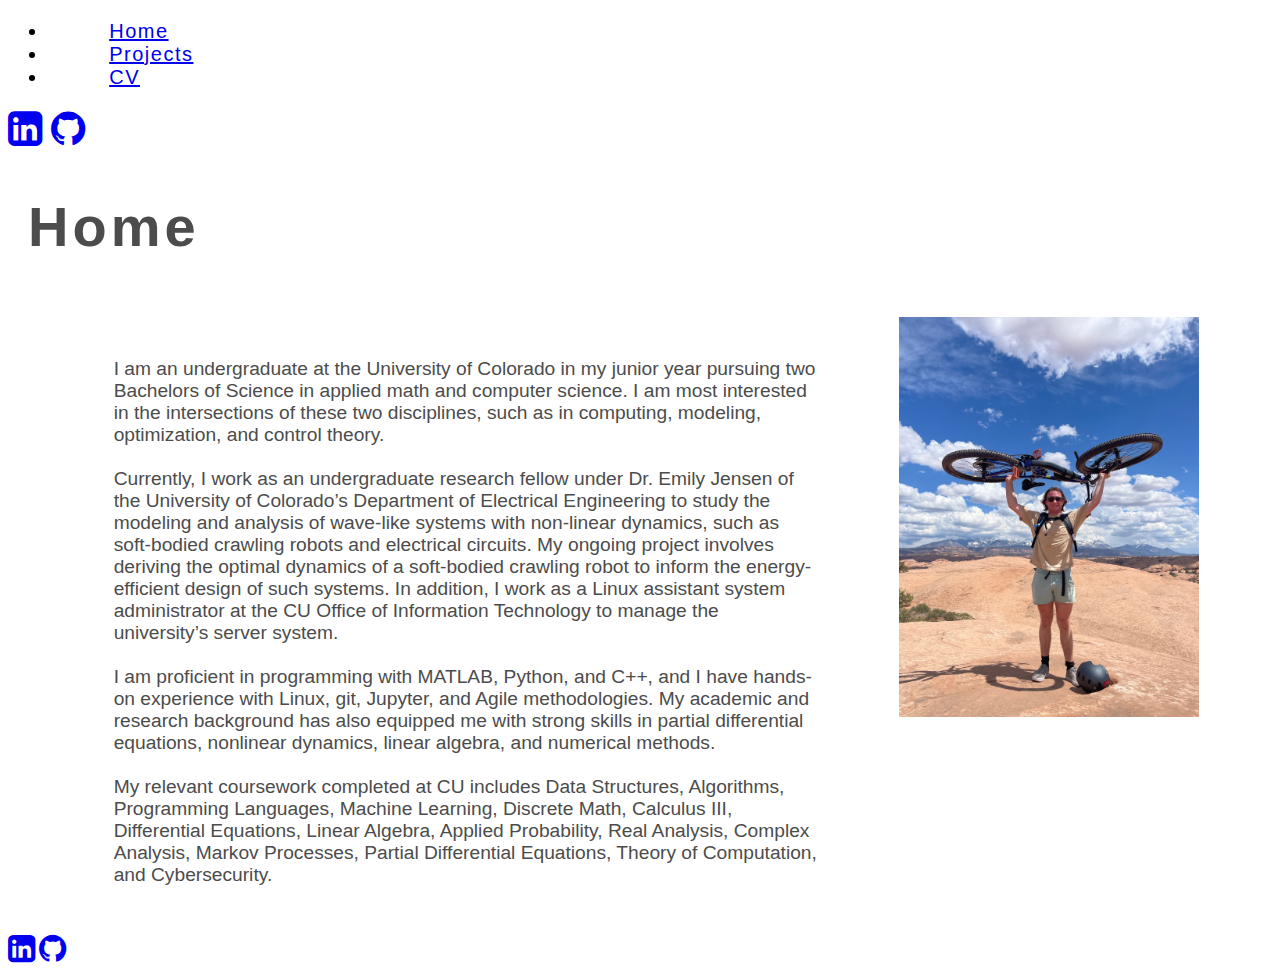
<file: index.html>
<!DOCTYPE html>
<html>
  <head>
    <meta charset="utf-8">
    <meta name="viewport" content="width=device-width, initial-scale=1">
    <title>Andrew Gusty - Home</title>
    <link href="https://cdn.jsdelivr.net/npm/bootstrap@5.2.3/dist/css/bootstrap.min.css" rel="stylesheet" integrity="sha384-rbsA2VBKQhggwzxH7pPCaAqO46MgnOM80zW1RWuH61DGLwZJEdK2Kadq2F9CUG65" crossorigin="anonymous">
    <link rel="stylesheet" href="https://cdnjs.cloudflare.com/ajax/libs/font-awesome/4.7.0/css/font-awesome.min.css">
    <link href="resources/css/default.css" rel="stylesheet">
    <link href="resources/css/index.css" rel="stylesheet">
    <link href="https://fonts.googleapis.com/css2?family=Oswald:wght@200..700&display=swap" rel="stylesheet">
  </head>
  <body>
    <nav class="navbar navbar-expand-lg navbar-dark bg-dark">
      <div class="container-fluid" style="font-size: 125%;">
        <div class="collapse navbar-collapse" id="navbarSupportedContent">
          <ul class="navbar-nav me-auto mb-2 mb-lg-0">
            <li class="nav-item">
              <a class="nav-link" href="index.html">Home</a>
            </li>
            <li class="nav-item">
              <a class="nav-link" href="projects.html">Projects</a>
            </li>
            <li class="nav-item">
              <a class="nav-link" href="resume.html">CV</a>
            </li>
          </ul>
          <form class="d-flex" role="search">
            <!-- Linkedin -->
            <a class="btn btn-dark btn-floating m-1" href="https://www.linkedin.com/in/andrew-gusty-555b14238/" role="button">
              <i class="fa fa-linkedin-square fa-2x"></i></a>
      
            <!-- Github -->
            <a class="btn btn-dark btn-floating m-1" href="https://github.com/JGAndrew2022" role="button"
              ><i class="fa fa-github fa-2x"></i></a>
          </form>
        </div>
      </div>
    </nav>
    <div class="text-center home-div">
      <h1 class="home-div">Home</h1>
    </div>
    <div class="custom_container">
      <div class="text">
        <p>I am an undergraduate at the University of Colorado in my junior year pursuing two Bachelors of Science in applied math and computer science. I am most interested in the intersections of these two disciplines, such as in computing, modeling, optimization, and control theory. <br />
        <br />Currently, I work as an undergraduate research fellow under Dr. Emily Jensen of the University of Colorado’s Department of Electrical Engineering to study the modeling and analysis of wave-like systems with non-linear dynamics, such as soft-bodied crawling robots and electrical circuits. My ongoing project involves deriving the optimal dynamics of a soft-bodied crawling robot to inform the energy-efficient design of such systems. In addition, I work as a Linux assistant system administrator at the CU Office of Information Technology to manage the university’s server system.  
          <br />
          <br />I am proficient in programming with MATLAB, Python, and C++, and I have hands-on experience with Linux, git, Jupyter, and Agile methodologies. My academic and research background has also equipped me with strong skills in partial differential equations, nonlinear dynamics, linear algebra, and numerical methods. 
          <br />
          <br />My relevant coursework completed at CU includes Data Structures, Algorithms, Programming Languages, Machine Learning, Discrete Math, Calculus III, Differential Equations, Linear Algebra, Applied Probability, Real Analysis, Complex Analysis, Markov Processes, Partial Differential Equations, Theory of Computation, and Cybersecurity. 
          </p>
      </div>
      <div class="image"><img src="resources/img/Andy23.jpg" class="me_img"/></div>
    </div>

    <footer class="bg-light text-center text-white">
      <div class="container" style="padding-top: 10px; padding-bottom: 5px;">
        <section class="mb-4">
          <!-- Linkedin -->
          <a class="btn btn-dark btn-floating m-1" href="https://www.linkedin.com/in/andrew-gusty-555b14238/" role="button">
            <i class="fa fa-linkedin-square fa-2x"></i></a>
    
          <!-- Github -->
          <a class="btn btn-dark btn-floating m-1" href="https://github.com/JGAndrew2022" role="button"
            ><i class="fa fa-github fa-2x"></i
          ></a>
        </section>
      </div>
    </footer>
  </body>
</html>
</file>
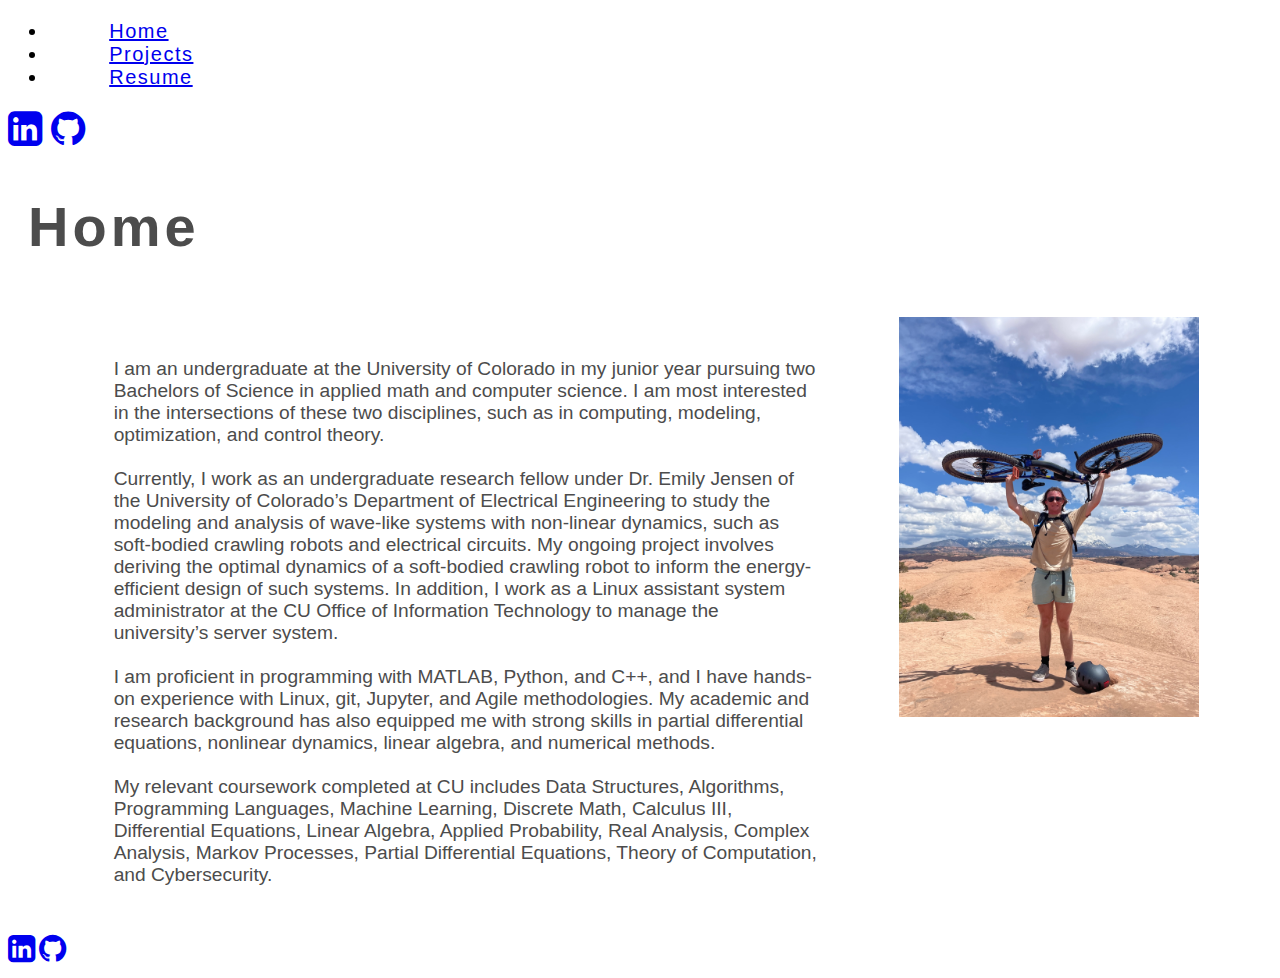
<file: src/index.html>
<!DOCTYPE html>
<html>
  <head>
    <meta charset="utf-8">
    <meta name="viewport" content="width=device-width, initial-scale=1">
    <title>Andrew Gusty - Home</title>
    <link href="https://cdn.jsdelivr.net/npm/bootstrap@5.2.3/dist/css/bootstrap.min.css" rel="stylesheet" integrity="sha384-rbsA2VBKQhggwzxH7pPCaAqO46MgnOM80zW1RWuH61DGLwZJEdK2Kadq2F9CUG65" crossorigin="anonymous">
    <link rel="stylesheet" href="https://cdnjs.cloudflare.com/ajax/libs/font-awesome/4.7.0/css/font-awesome.min.css">
    <link href="../resources/css/default.css" rel="stylesheet">
    <link href="../resources/css/index.css" rel="stylesheet">
    <link href="https://fonts.googleapis.com/css2?family=Oswald:wght@200..700&display=swap" rel="stylesheet">
  </head>
  <body>
    <nav class="navbar navbar-expand-lg navbar-dark bg-dark">
      <div class="container-fluid" style="font-size: 125%;">
        <div class="collapse navbar-collapse" id="navbarSupportedContent">
          <ul class="navbar-nav me-auto mb-2 mb-lg-0">
            <li class="nav-item">
              <a class="nav-link" href="index.html">Home</a>
            </li>
            <li class="nav-item">
              <a class="nav-link" href="projects.html">Projects</a>
            </li>
            <li class="nav-item">
              <a class="nav-link" href="resume.html">Resume</a>
            </li>
          </ul>
          <form class="d-flex" role="search">
            <!-- Linkedin -->
            <a class="btn btn-dark btn-floating m-1" href="https://www.linkedin.com/in/andrew-gusty-555b14238/" role="button">
              <i class="fa fa-linkedin-square fa-2x"></i></a>
      
            <!-- Github -->
            <a class="btn btn-dark btn-floating m-1" href="https://github.com/JGAndrew2022" role="button"
              ><i class="fa fa-github fa-2x"></i></a>
          </form>
        </div>
      </div>
    </nav>
    <div class="text-center home-div">
      <h1 class="home-div">Home</h1>
    </div>
    <div class="custom_container">
      <div class="text">
        <p>I am an undergraduate at the University of Colorado in my junior year pursuing two Bachelors of Science in applied math and computer science. I am most interested in the intersections of these two disciplines, such as in computing, modeling, optimization, and control theory. <br />
        <br />Currently, I work as an undergraduate research fellow under Dr. Emily Jensen of the University of Colorado’s Department of Electrical Engineering to study the modeling and analysis of wave-like systems with non-linear dynamics, such as soft-bodied crawling robots and electrical circuits. My ongoing project involves deriving the optimal dynamics of a soft-bodied crawling robot to inform the energy-efficient design of such systems. In addition, I work as a Linux assistant system administrator at the CU Office of Information Technology to manage the university’s server system.  
          <br />
          <br />I am proficient in programming with MATLAB, Python, and C++, and I have hands-on experience with Linux, git, Jupyter, and Agile methodologies. My academic and research background has also equipped me with strong skills in partial differential equations, nonlinear dynamics, linear algebra, and numerical methods. 
          <br />
          <br />My relevant coursework completed at CU includes Data Structures, Algorithms, Programming Languages, Machine Learning, Discrete Math, Calculus III, Differential Equations, Linear Algebra, Applied Probability, Real Analysis, Complex Analysis, Markov Processes, Partial Differential Equations, Theory of Computation, and Cybersecurity. 
          </p>
      </div>
      <div class="image"><img src="../resources/img/Andy23.jpg" class="me_img"/></div>
    </div>

    <footer class="bg-light text-center text-white">
      <div class="container" style="padding-top: 10px; padding-bottom: 5px;">
        <section class="mb-4">
          <!-- Linkedin -->
          <a class="btn btn-dark btn-floating m-1" href="https://www.linkedin.com/in/andrew-gusty-555b14238/" role="button">
            <i class="fa fa-linkedin-square fa-2x"></i></a>
    
          <!-- Github -->
          <a class="btn btn-dark btn-floating m-1" href="https://github.com/JGAndrew2022" role="button"
            ><i class="fa fa-github fa-2x"></i
          ></a>
        </section>
      </div>
    </footer>
  </body>
</html>
</file>
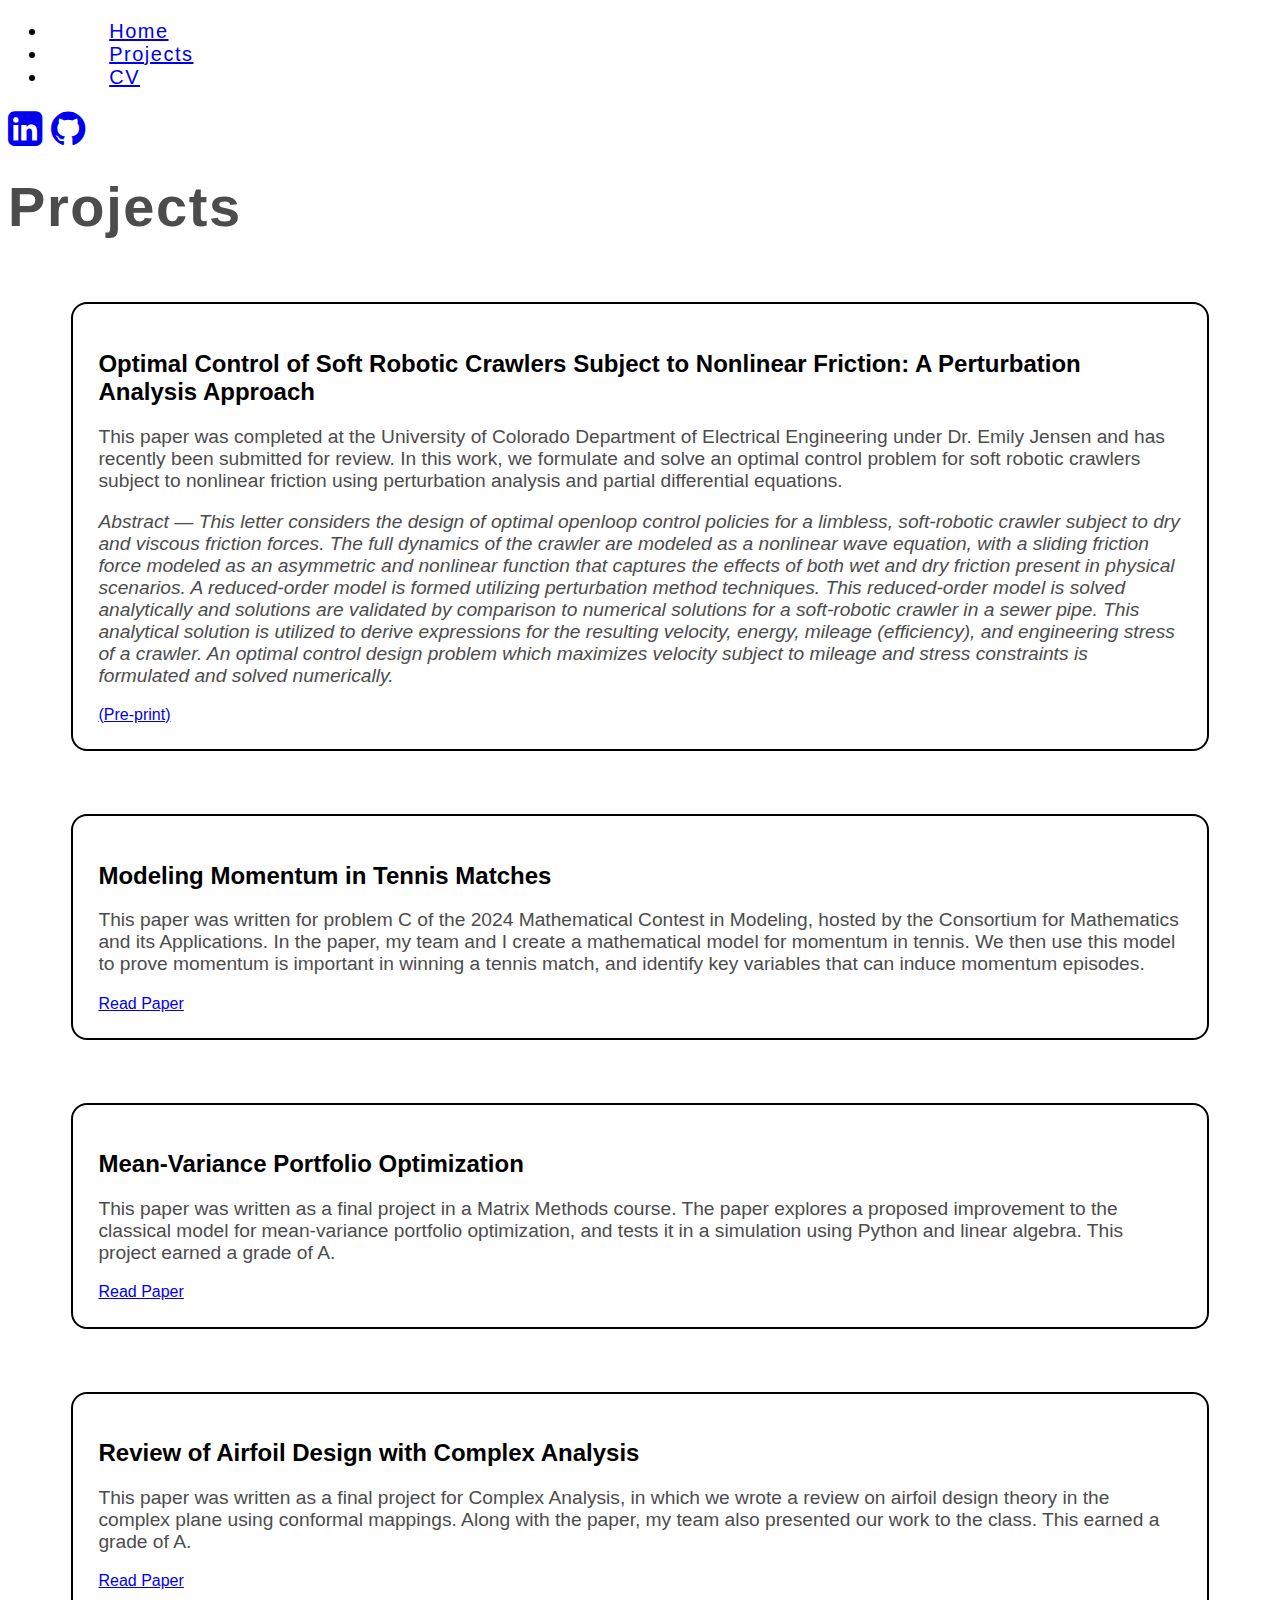
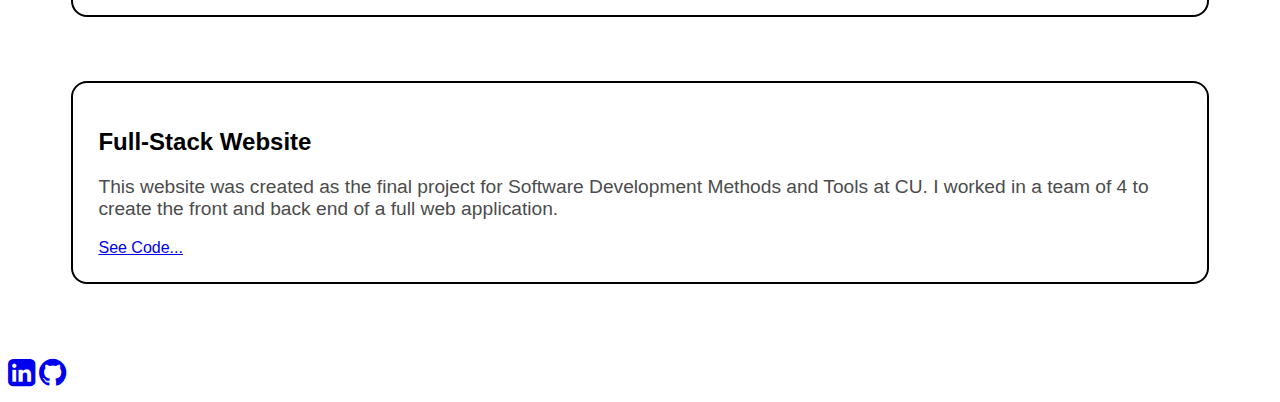
<file: projects.html>
<!DOCTYPE html>
<html>
  <head>
    <meta charset="utf-8">
    <meta name="viewport" content="width=device-width, initial-scale=1">
    <title>Andrew Gusty - Projects</title>
    <link href="https://cdn.jsdelivr.net/npm/bootstrap@5.2.3/dist/css/bootstrap.min.css" rel="stylesheet" integrity="sha384-rbsA2VBKQhggwzxH7pPCaAqO46MgnOM80zW1RWuH61DGLwZJEdK2Kadq2F9CUG65" crossorigin="anonymous">
    <link rel="stylesheet" href="https://cdnjs.cloudflare.com/ajax/libs/font-awesome/4.7.0/css/font-awesome.min.css">
    <link href="resources/css/default.css" rel="stylesheet">
    <link href="resources/css/projects.css" rel="stylesheet">
    <link href="https://fonts.googleapis.com/css2?family=Oswald:wght@200..700&display=swap" rel="stylesheet">
    <script src="https://cdn.jsdelivr.net/npm/bootstrap@5.0.2/dist/js/bootstrap.bundle.min.js"></script>
    <script>
        $(document).ready(function(){
            $("#myCarousel").carousel();
        });
    </script>
  </head>
  
  <body>
    <!-- NAVIGATION SECTION-->
    <nav class="navbar navbar-expand-lg navbar-dark bg-dark">
      <div class="container-fluid" style="font-size: 125%;">
        <div class="collapse navbar-collapse" id="navbarSupportedContent">
          <ul class="navbar-nav me-auto mb-2 mb-lg-0">
            <li class="nav-item">
              <a class="nav-link" href="index.html">Home</a>
            </li>
            <li class="nav-item">
              <a class="nav-link" href="projects.html">Projects</a>
            </li>
            <li class="nav-item">
              <a class="nav-link" href="resume.html">CV</a>
            </li>
          </ul>
          <form class="d-flex" role="search">
            <!-- Linkedin -->
            <a class="btn btn-dark btn-floating m-1" href="https://www.linkedin.com/in/andrew-gusty-555b14238/" role="button">
              <i class="fa fa-linkedin-square fa-2x"></i></a>
      
            <!-- Github -->
            <a class="btn btn-dark btn-floating m-1" href="https://github.com/JGAndrew2022" role="button"
              ><i class="fa fa-github fa-2x"></i></a>
          </form>
        </div>
      </div>
    </nav>

<!-- CONTENT SECTION -->
<div class="container">
  <div class="text-center home-div">
    <h1 class="home-div">Projects</h1>
  </div>

  <!-- Paper Cards -->
  <div class="paper-card">
    <h2>Optimal Control of Soft Robotic Crawlers Subject to Nonlinear Friction:
      A Perturbation Analysis Approach</h2>
    <p>This paper was completed at the University of Colorado Department of Electrical Engineering under Dr. Emily Jensen and has recently been submitted for review. In this work, we formulate and solve an optimal control problem for soft robotic crawlers subject to nonlinear friction using perturbation analysis and partial differential equations. <br />
    
    </p>
    <p><em>
      Abstract — This letter considers the design of optimal openloop control policies for a limbless, soft-robotic crawler subject
      to dry and viscous friction forces. The full dynamics of the
      crawler are modeled as a nonlinear wave equation, with a
      sliding friction force modeled as an asymmetric and nonlinear
      function that captures the effects of both wet and dry friction
      present in physical scenarios. A reduced-order model is formed
      utilizing perturbation method techniques. This reduced-order
      model is solved analytically and solutions are validated by
      comparison to numerical solutions for a soft-robotic crawler
      in a sewer pipe. This analytical solution is utilized to derive expressions for the resulting velocity, energy, mileage (efficiency),
      and engineering stress of a crawler. An optimal control design
      problem which maximizes velocity subject to mileage and stress
      constraints is formulated and solved numerically.
    </em></p>
    <a href="resources/pdfs/AGusty-PeristalticControl-03172025.pdf" class="btn btn-primary" target=”_blank”>(Pre-print)</a>
</div>

  <div class="paper-card">
      <h2>Modeling Momentum in Tennis Matches</h2>
      <p>This paper was written for problem C of the 2024 Mathematical Contest in Modeling, hosted by the Consortium for Mathematics and its Applications. In the paper, my team and I create a mathematical model for momentum in tennis. We then use this model to prove momentum is important in winning a tennis match, and identify key variables that can induce momentum episodes.</p>
      <a href="resources/pdfs/COMAP_Paper.pdf" class="btn btn-primary" target=”_blank”>Read Paper</a>
  </div>

  <div class="paper-card">
      <h2>Mean-Variance Portfolio Optimization</h2>
      <p>This paper was written as a final project in a Matrix Methods course. The paper explores a proposed improvement to the classical model for mean-variance portfolio optimization, and tests it in a simulation using Python and linear algebra. This project earned a grade of A.</p>
      <a href="resources/pdfs/Matrix_Proj.pdf" class="btn btn-primary" target=”_blank”>Read Paper</a>
  </div>

  <div class="paper-card">
    <h2>Review of Airfoil Design with Complex Analysis</h2>
    <p>This paper was written as a final project for Complex Analysis, in which we wrote a review on airfoil design theory in the complex plane using conformal mappings. Along with the paper, my team also presented our work to the class. This earned a grade of A. </p>
    <a href="resources/pdfs/APPM4360_FinalProject.pdf" class="btn btn-primary" target=”_blank”>Read Paper</a>
</div>

  <div class="paper-card">
    <h2>Full-Stack Website</h2>
    <p>This website was created as the final project for Software Development Methods and Tools at CU. I worked in a team of 4 to create the front and back end of a full web application.</p>
    <a href="https://github.com/SamDub21/CSCI3308_DogProject" class="btn btn-primary" target=”_blank”>See Code...</a>
</div>

  <!-- Add more paper cards as needed -->

</div>

<!-- FOOTER SECTION-->
    <footer class="bg-light text-center text-white">
      <div class="container" style="padding-top: 10px; padding-bottom: 5px;">
        <section class="mb-4">
          <!-- Linkedin -->
          <a class="btn btn-dark btn-floating m-1" href="https://www.linkedin.com/in/andrew-gusty-555b14238/" role="button">
            <i class="fa fa-linkedin-square fa-2x"></i></a>
    
          <!-- Github -->
          <a class="btn btn-dark btn-floating m-1" href="https://github.com/JGAndrew2022" role="button"
            ><i class="fa fa-github fa-2x"></i
          ></a>
        </section>
      </div>
    </footer>
  </body>
</html>
</file>
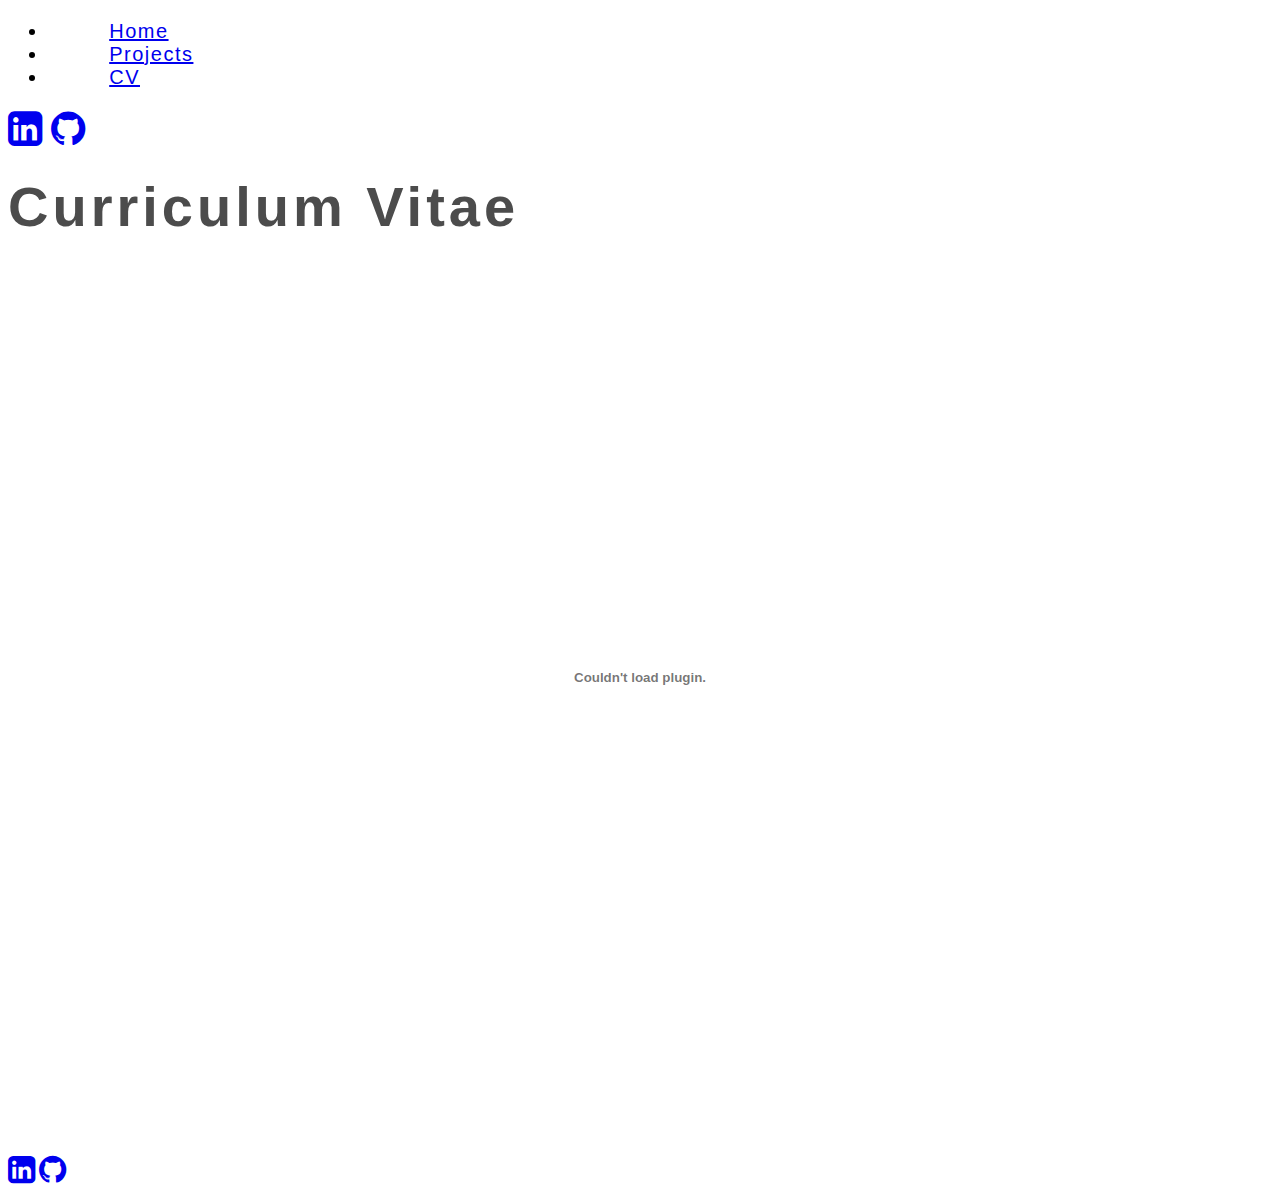
<file: resume.html>
<!DOCTYPE html>
<html>
  <head>
    <meta charset="utf-8">
    <meta name="viewport" content="width=device-width, initial-scale=1">
    <link rel="shortcut icon" href="favicon.ico" type="image/x-icon" />
    <title>Andrew Gusty - CV</title>
    <link href="https://cdn.jsdelivr.net/npm/bootstrap@5.2.3/dist/css/bootstrap.min.css" rel="stylesheet" integrity="sha384-rbsA2VBKQhggwzxH7pPCaAqO46MgnOM80zW1RWuH61DGLwZJEdK2Kadq2F9CUG65" crossorigin="anonymous">
    <link rel="stylesheet" href="https://cdnjs.cloudflare.com/ajax/libs/font-awesome/4.7.0/css/font-awesome.min.css">
    <link href="resources/css/default.css" rel="stylesheet">
    <link href="resources/css/resume.css" rel="stylesheet">
	<link href="https://fonts.googleapis.com/css2?family=Oswald:wght@200..700&display=swap" rel="stylesheet">
  </head>
  <body>
    <nav class="navbar navbar-expand-lg navbar-dark bg-dark">
		<div class="container-fluid" style="font-size: 125%;">
		  <div class="collapse navbar-collapse" id="navbarSupportedContent">
			<ul class="navbar-nav me-auto mb-2 mb-lg-0">
			  <li class="nav-item">
				<a class="nav-link" href="index.html">Home</a>
			  </li>
			  <li class="nav-item">
				<a class="nav-link" href="projects.html">Projects</a>
			  </li>
			  <li class="nav-item">
				<a class="nav-link" href="resume.html">CV</a>
			  </li>
			</ul>
			<form class="d-flex" role="search">
			  <!-- Linkedin -->
			  <a class="btn btn-dark btn-floating m-1" href="https://www.linkedin.com/in/andrew-gusty-555b14238/" role="button">
				<i class="fa fa-linkedin-square fa-2x"></i></a>
		
			  <!-- Github -->
			  <a class="btn btn-dark btn-floating m-1" href="https://github.com/JGAndrew2022" role="button"
				><i class="fa fa-github fa-2x"></i></a>
			</form>
		  </div>
		</div>
	  </nav>
    

    <!--CONTENT SECTION-->
	<div class="text-center home-div">
		<h1 class="home-div">Curriculum Vitae</h1>
	  </div>

    <div class="content_main">
		<object data= 
"resources/pdfs/cv-agusty.pdf" 
                width="1000"
                height="800"> 
        </object>
	</div>



    <footer class="bg-light text-center text-white">
      <div class="container" style="padding-top: 10px; padding-bottom: 5px;">
        <section class="mb-4">
          <!-- Linkedin -->
          <a class="btn btn-dark btn-floating m-1" href="https://www.linkedin.com/in/andrew-gusty-555b14238/" role="button">
            <i class="fa fa-linkedin-square fa-2x"></i></a>
    
          <!-- Github -->
          <a class="btn btn-dark btn-floating m-1" href="https://github.com/JGAndrew2022" role="button"
            ><i class="fa fa-github fa-2x"></i
          ></a>
        </section>
      </div>
    </footer>
  </body>
</html>
</file>
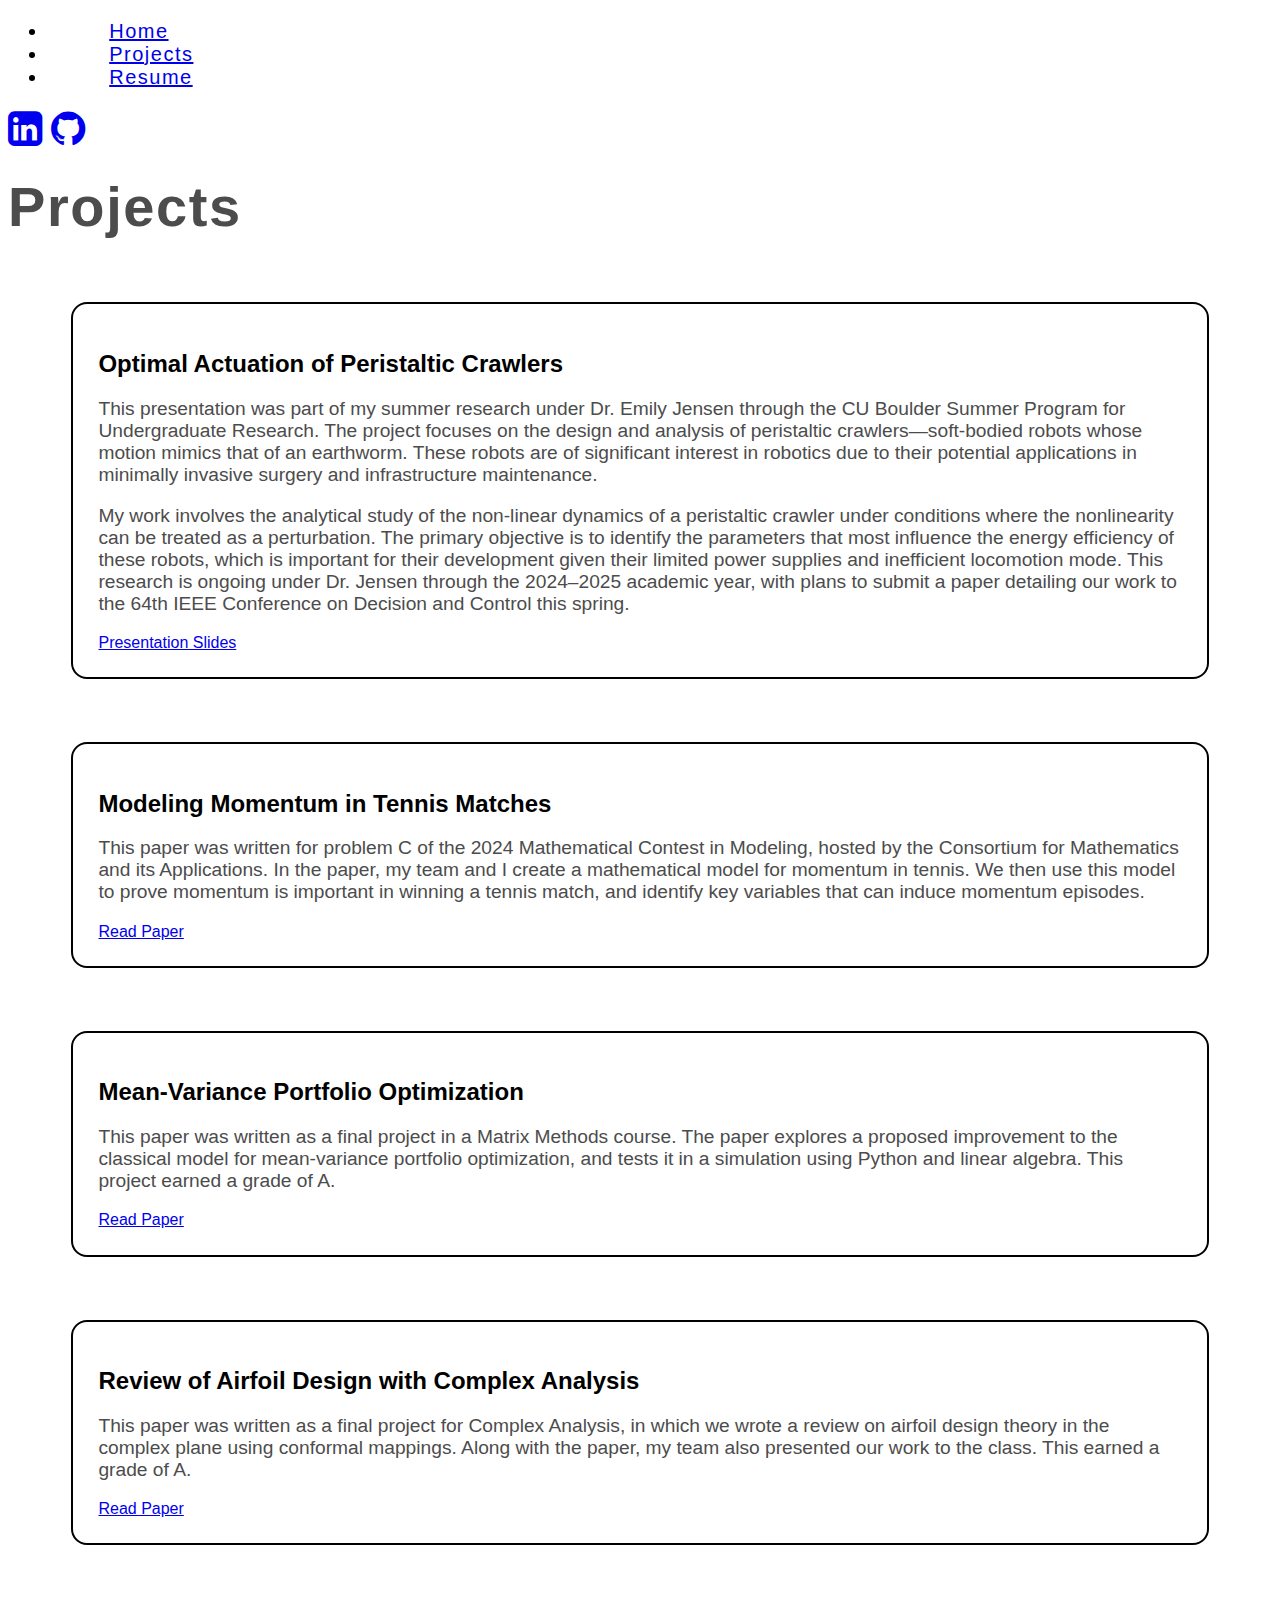
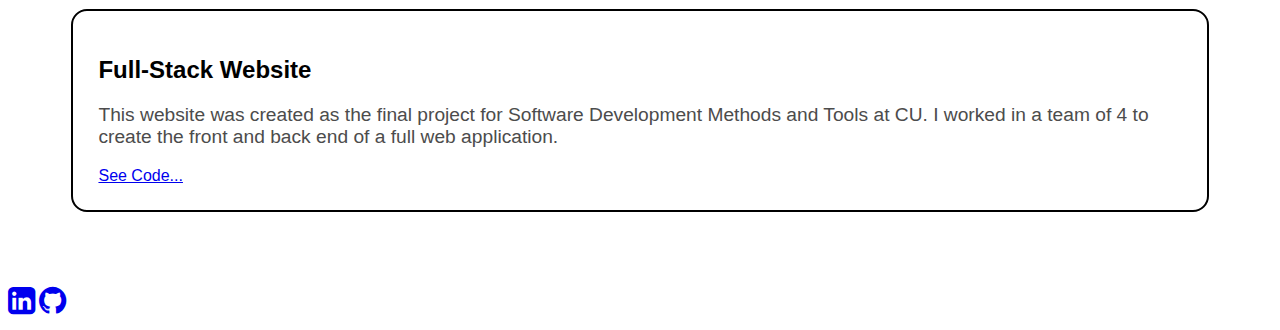
<file: src/projects.html>
<!DOCTYPE html>
<html>
  <head>
    <meta charset="utf-8">
    <meta name="viewport" content="width=device-width, initial-scale=1">
    <title>Andrew Gusty - Projects</title>
    <link href="https://cdn.jsdelivr.net/npm/bootstrap@5.2.3/dist/css/bootstrap.min.css" rel="stylesheet" integrity="sha384-rbsA2VBKQhggwzxH7pPCaAqO46MgnOM80zW1RWuH61DGLwZJEdK2Kadq2F9CUG65" crossorigin="anonymous">
    <link rel="stylesheet" href="https://cdnjs.cloudflare.com/ajax/libs/font-awesome/4.7.0/css/font-awesome.min.css">
    <link href="../resources/css/default.css" rel="stylesheet">
    <link href="../resources/css/projects.css" rel="stylesheet">
    <link href="https://fonts.googleapis.com/css2?family=Oswald:wght@200..700&display=swap" rel="stylesheet">
    <script src="https://cdn.jsdelivr.net/npm/bootstrap@5.0.2/dist/js/bootstrap.bundle.min.js"></script>
    <script>
        $(document).ready(function(){
            $("#myCarousel").carousel();
        });
    </script>
  </head>
  
  <body>
    <!-- NAVIGATION SECTION-->
    <nav class="navbar navbar-expand-lg navbar-dark bg-dark">
      <div class="container-fluid" style="font-size: 125%;">
        <div class="collapse navbar-collapse" id="navbarSupportedContent">
          <ul class="navbar-nav me-auto mb-2 mb-lg-0">
            <li class="nav-item">
              <a class="nav-link" href="index.html">Home</a>
            </li>
            <li class="nav-item">
              <a class="nav-link" href="projects.html">Projects</a>
            </li>
            <li class="nav-item">
              <a class="nav-link" href="resume.html">Resume</a>
            </li>
          </ul>
          <form class="d-flex" role="search">
            <!-- Linkedin -->
            <a class="btn btn-dark btn-floating m-1" href="https://www.linkedin.com/in/andrew-gusty-555b14238/" role="button">
              <i class="fa fa-linkedin-square fa-2x"></i></a>
      
            <!-- Github -->
            <a class="btn btn-dark btn-floating m-1" href="https://github.com/JGAndrew2022" role="button"
              ><i class="fa fa-github fa-2x"></i></a>
          </form>
        </div>
      </div>
    </nav>

<!-- CONTENT SECTION -->
<div class="container">
  <div class="text-center home-div">
    <h1 class="home-div">Projects</h1>
  </div>

  <!-- Paper Cards -->
  <div class="paper-card">
    <h2>Optimal Actuation of Peristaltic Crawlers</h2>
    <p>This presentation was part of my summer research under Dr. Emily Jensen through the CU Boulder Summer Program for Undergraduate Research. The project focuses on the design and analysis of peristaltic crawlers—soft-bodied robots whose motion mimics that of an earthworm. These robots are of significant interest in robotics due to their potential applications in minimally invasive surgery and infrastructure maintenance. </p>

    <p>My work involves the analytical study of the non-linear dynamics of a peristaltic crawler under conditions where the nonlinearity can be treated as a perturbation. The primary objective is to identify the parameters that most influence the energy efficiency of these robots, which is important for their development given their limited power supplies and inefficient locomotion mode. This research is ongoing under Dr. Jensen through the 2024–2025 academic year, with plans to submit a paper detailing our work to the 64th IEEE Conference on Decision and Control this spring.</p>
    <a href="../resources/pdfs/GustyAndrew.pptx.pdf" class="btn btn-primary" target=”_blank”>Presentation Slides</a>
</div>

  <div class="paper-card">
      <h2>Modeling Momentum in Tennis Matches</h2>
      <p>This paper was written for problem C of the 2024 Mathematical Contest in Modeling, hosted by the Consortium for Mathematics and its Applications. In the paper, my team and I create a mathematical model for momentum in tennis. We then use this model to prove momentum is important in winning a tennis match, and identify key variables that can induce momentum episodes.</p>
      <a href="../resources/pdfs/COMAP_Paper.pdf" class="btn btn-primary" target=”_blank”>Read Paper</a>
  </div>

  <div class="paper-card">
      <h2>Mean-Variance Portfolio Optimization</h2>
      <p>This paper was written as a final project in a Matrix Methods course. The paper explores a proposed improvement to the classical model for mean-variance portfolio optimization, and tests it in a simulation using Python and linear algebra. This project earned a grade of A.</p>
      <a href="../resources/pdfs/Matrix_Proj.pdf" class="btn btn-primary" target=”_blank”>Read Paper</a>
  </div>

  <div class="paper-card">
    <h2>Review of Airfoil Design with Complex Analysis</h2>
    <p>This paper was written as a final project for Complex Analysis, in which we wrote a review on airfoil design theory in the complex plane using conformal mappings. Along with the paper, my team also presented our work to the class. This earned a grade of A. </p>
    <a href="../resources/pdfs/APPM4360_FinalProject.pdf" class="btn btn-primary" target=”_blank”>Read Paper</a>
</div>

  <div class="paper-card">
    <h2>Full-Stack Website</h2>
    <p>This website was created as the final project for Software Development Methods and Tools at CU. I worked in a team of 4 to create the front and back end of a full web application.</p>
    <a href="https://github.com/SamDub21/CSCI3308_DogProject" class="btn btn-primary" target=”_blank”>See Code...</a>
</div>

  <!-- Add more paper cards as needed -->

</div>

<!-- FOOTER SECTION-->
    <footer class="bg-light text-center text-white">
      <div class="container" style="padding-top: 10px; padding-bottom: 5px;">
        <section class="mb-4">
          <!-- Linkedin -->
          <a class="btn btn-dark btn-floating m-1" href="https://www.linkedin.com/in/andrew-gusty-555b14238/" role="button">
            <i class="fa fa-linkedin-square fa-2x"></i></a>
    
          <!-- Github -->
          <a class="btn btn-dark btn-floating m-1" href="https://github.com/JGAndrew2022" role="button"
            ><i class="fa fa-github fa-2x"></i
          ></a>
        </section>
      </div>
    </footer>
  </body>
</html>
</file>
<file: resources/css/default.css>
.logo{
    height: 55px; 
    display: inline;
}

li{
    padding-left: 5%;
    padding-right: 5%;
}
h1, p{
    color: #4C4C4C;
}

nav {
    font-weight: 100;
    letter-spacing: 1.5px;
}

body{
    font-family: Helvetica, Sans-Serif;
}
</file>
<file: resources/css/index.css>
.custom_container{
    display: flex;
    align-items: center;
    justify-content: center;
    padding: 1%;
    margin-bottom: 15%;
}

.me_img{
    max-height: 25rem;
}

.image{
    margin-left: 5%;
}

h1, p{
    padding: 20px;
}

p{font-size: 1.2rem;}

h1{
    font-size: 3.5rem;
}

.text{
    max-width: 60%;
    height: 25rem;
    margin-left: 1%;
}

.home-div{
    margin-top: 2%;
    margin-bottom: 2%;
    letter-spacing: 0.25rem;
}
</file>
<file: resources/css/projects.css>
.paper-card{
    border-style: solid;
    border-width: 0.15rem;
    border-radius: 1rem;
    border-color: 4C4C4C;
    margin: 5%;
    padding: 2%;
    transition: box-shadow .3s;
}

.paper-card:hover {
    box-shadow: 0 0 3rem rgba(33,33,33,.2); 
  }

.home-div{
    margin-top: 2%;
    margin-bottom: 2%;
    letter-spacing: 0.1rem;
}
p{font-size: 1.2rem;}

h1{
    font-size: 3.5rem;
}
</file>
<file: resources/css/resume.css>
.content_main{
  text-align: center;
  margin: 5%;
  margin-top: 3%;
}

.home-div{
  margin-top: 2%;
  letter-spacing: 0.25rem;
}

h1{
  font-size: 3.5rem;
}
</file>
